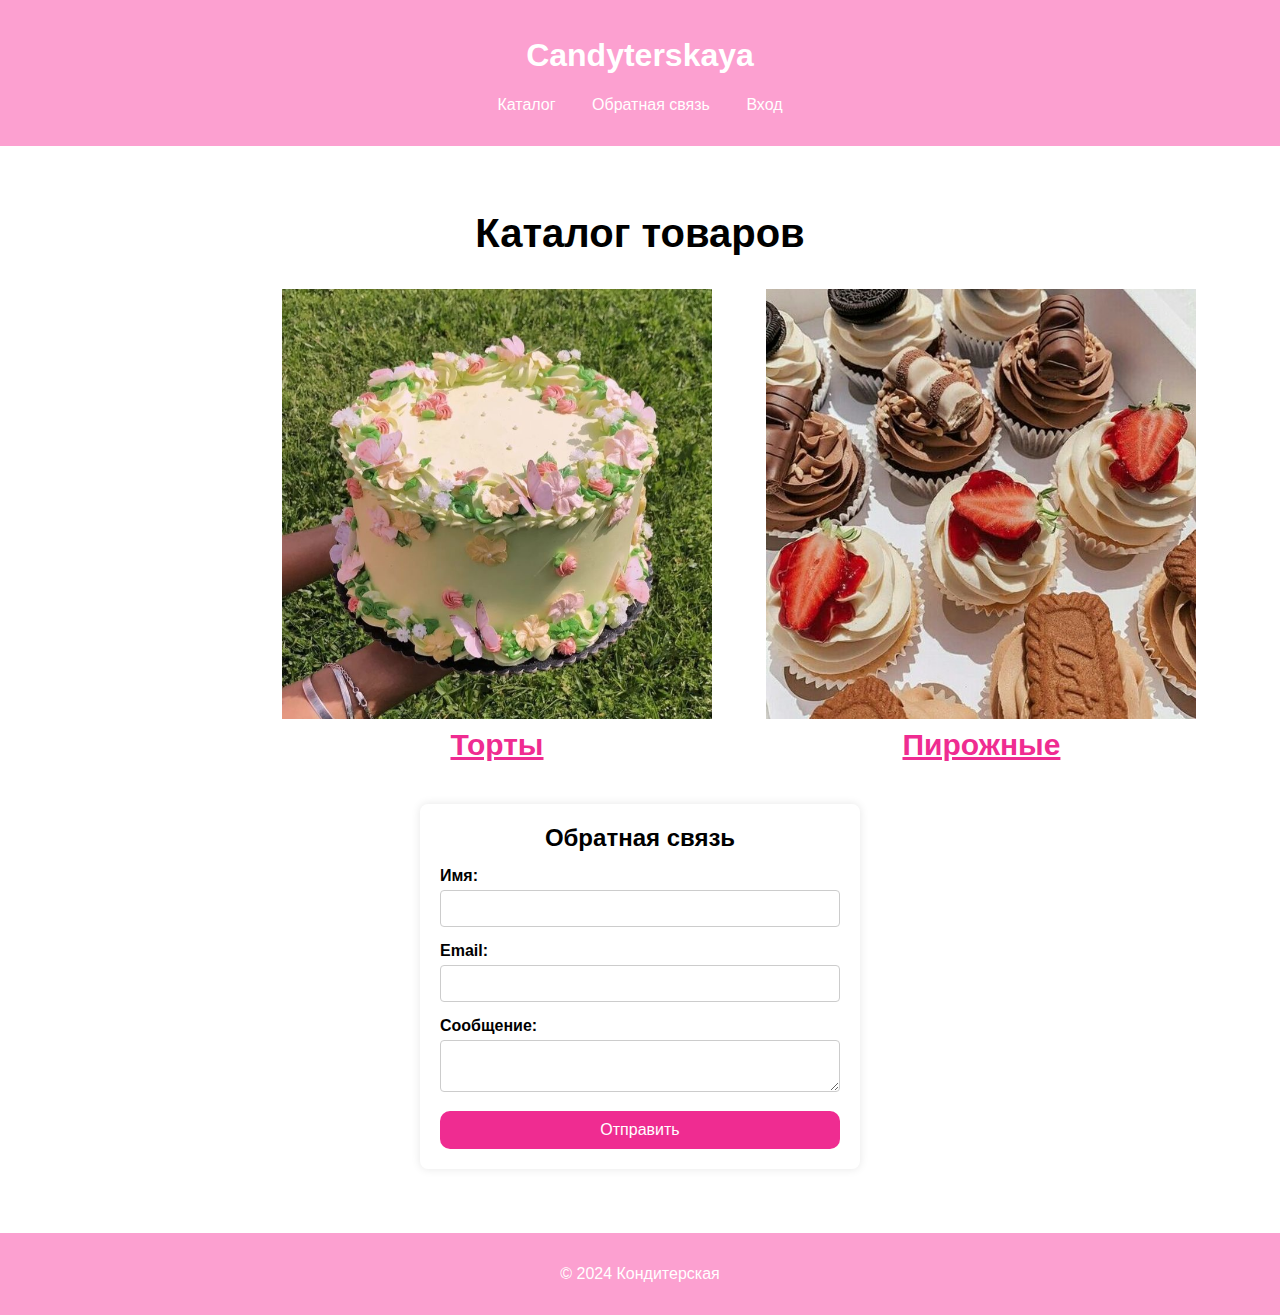
<file: index.html>
<!DOCTYPE html> 
<html lang="ru"> 
<head> 
    <meta charset="UTF-8"> 
    <meta name="viewport" content="width=device-width, initial-scale=1.0"> 
    <title>Candyterskaya</title> 
    <link rel="stylesheet" href="style.css"> 
</head> 
<body> 
    <header> 
        <h1>Candyterskaya</h1> 
        <nav> 
            <ul> 
                <li><a href="#catalog">Каталог</a></li> 
                <li><a href="#feedback">Обратная связь</a></li> 
                <li><a href="login.html" target="_self">Вход</a></li> 
            </ul> 
        </nav> 
    </header> 
 
    <main> 
        <section id="catalog"> 
            <h2>Каталог товаров</h2> 
            <div class="div1">
                <img src="tort.jpg" height="430px" width="430px" />
                <h5><a href="tort.html">Торты</a></h5>
            </div>
            <div class="div2">
                <img src="piroshnie.jpg" height="430px" width="430px"/>
                <h5><a href="piroshnie.html">Пирожные</a></h5>
            </div>
        </section> 
 
        <section id="feedback"> 
            <div class="form-container">
                <form class="contact-form"> 
                    <h2>Обратная связь</h2> 
                    <label for="name">Имя:</label> 
                    <input type="text" id="name" name="name" required> 
                    <label for="email">Email:</label> 
                    <input type="email" id="email" name="email" required> 
                    <label for="message">Сообщение:</label> 
                    <textarea id="message" name="message" required></textarea> 
                    <button type="submit">Отправить</button> 
                </form> 
            </div>
        </section> 
    </main> 
 
    <footer> 
        <p>&copy; 2024 Кондитерская</p> 
    </footer> 
 
    <script src="script.js"></script> 
</body> 
</html>
</file>
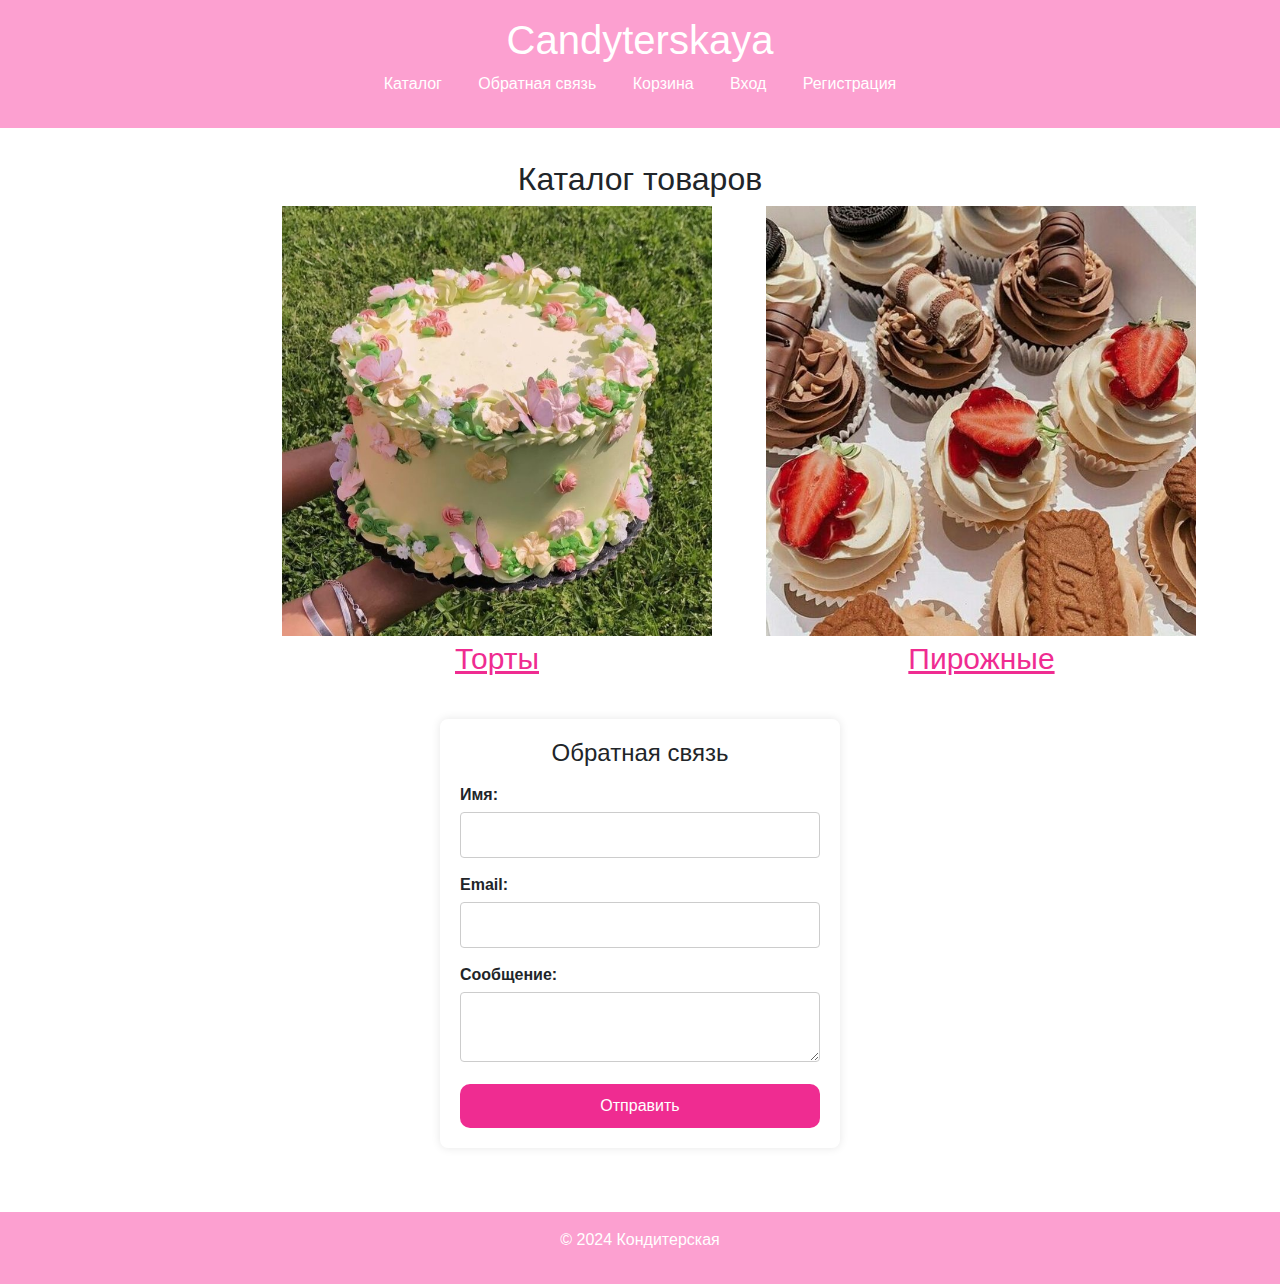
<file: index-buyer.html>
<!DOCTYPE html> 
<html lang="ru"> 
<head> 
    <meta charset="UTF-8"> 
    <meta name="viewport" content="width=device-width, initial-scale=1.0"> 
    <title>Candyterskaya</title> 
    <link rel="stylesheet" href="style.css"> 
    <link href="https://stackpath.bootstrapcdn.com/bootstrap/4.5.2/css/bootstrap.min.css" rel="stylesheet">
</head> 
<body> 
    <header> 
        <h1>Candyterskaya</h1> 
        <nav> 
            <ul> 
                <li><a href="#catalog">Каталог</a></li> 
                <li><a href="#feedback">Обратная связь</a></li> 
                <li><a href="cart.php">Корзина</a></li>
                <li><a href="login.html" target="_self">Вход</a></li> 
                <li><a href="regestretion.html" taget="_self">Регистрация</a></li>
            </ul> 
        </nav> 
    </header> 
 
    <main> 
        <section id="catalog"> 
            <h2>Каталог товаров</h2> 
            <div class="div1">
                <img src="uploads/tort.jpg" height="430px" width="430px" />
                <h5><a href="tort-buyer.php">Торты</a></h5>
            </div>
            <div class="div2">
                <img src="uploads/piroshnie.jpg" height="430px" width="430px"/>
                <h5><a href="piroshnie-buyer.php">Пирожные</a></h5>
            </div>
        </section> 
 
        <section id="feedback"> 
            <div class="form-container">
                <form class="contact-form" action="feedback.php" method="POST">
                    <h2>Обратная связь</h2> 
                    <label for="name">Имя:</label> 
                    <input type="text" id="name" name="name" required> 
                    <label for="email">Email:</label> 
                    <input type="email" id="email" name="email" required> 
                    <label for="message">Сообщение:</label> 
                    <textarea id="message" name="message" required></textarea> 
                    <button type="submit">Отправить</button> 
                </form> 
            </div>
        </section> 
    </main> 
 
    <footer> 
        <p>&copy; 2024 Кондитерская</p> 
    </footer> 
 
    <script src="add_to_cart.js"></script> 
    <script src="script.js"></script> 
</body> 
</html>
</file>
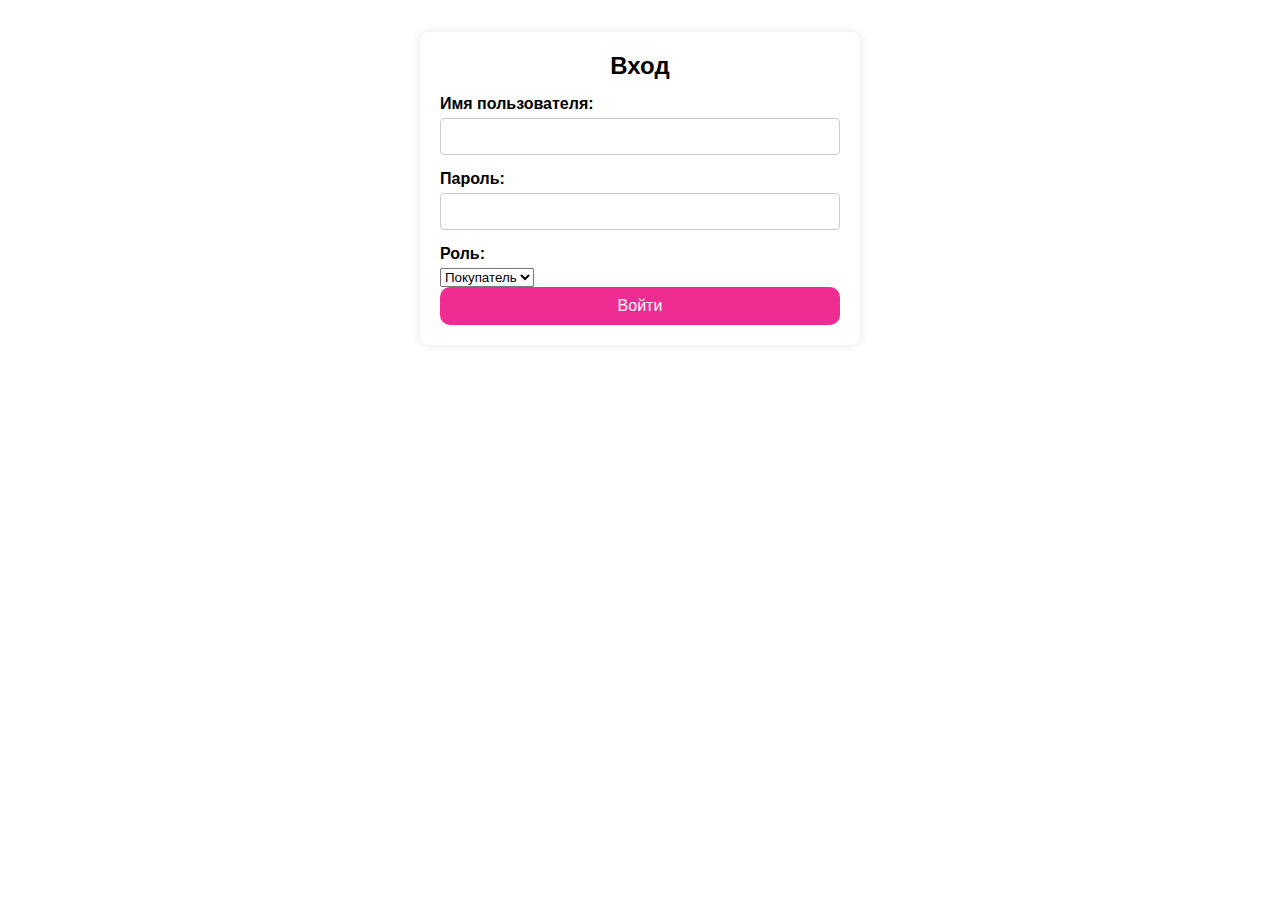
<file: login.html>
<!DOCTYPE html> 
<html lang="ru"> 
<head> 
    <meta charset="UTF-8"> 
    <meta name="viewport" content="width=device-width, initial-scale=1.0"> 
    <title>Candyterskaya</title> 
    <link rel="stylesheet" href="style.css"> 
</head> 
<body> 
    <main>
        <section id="login"> 
        <div class="login-container">
            <form class="contact-login"> 
                <h2>Вход</h2> 
                <label for="username">Имя пользователя:</label> 
                <input type="text" id="username" name="username" required> 
                <label for="password">Пароль:</label> 
                <input type="password" id="password" name="password" required> 
                <label for="role">Роль:</label> 
                <select id="role" name="role"> 
                    <option value="buyer">Покупатель</option> 
                    <option value="seller">Продавец</option> 
                </select> 
                <button type="submit">Войти</button> 
            </form> 
        </div>
        </section> 
    </main>
    
    <script src="script1.js"></script>
</body> 
</html>
</file>
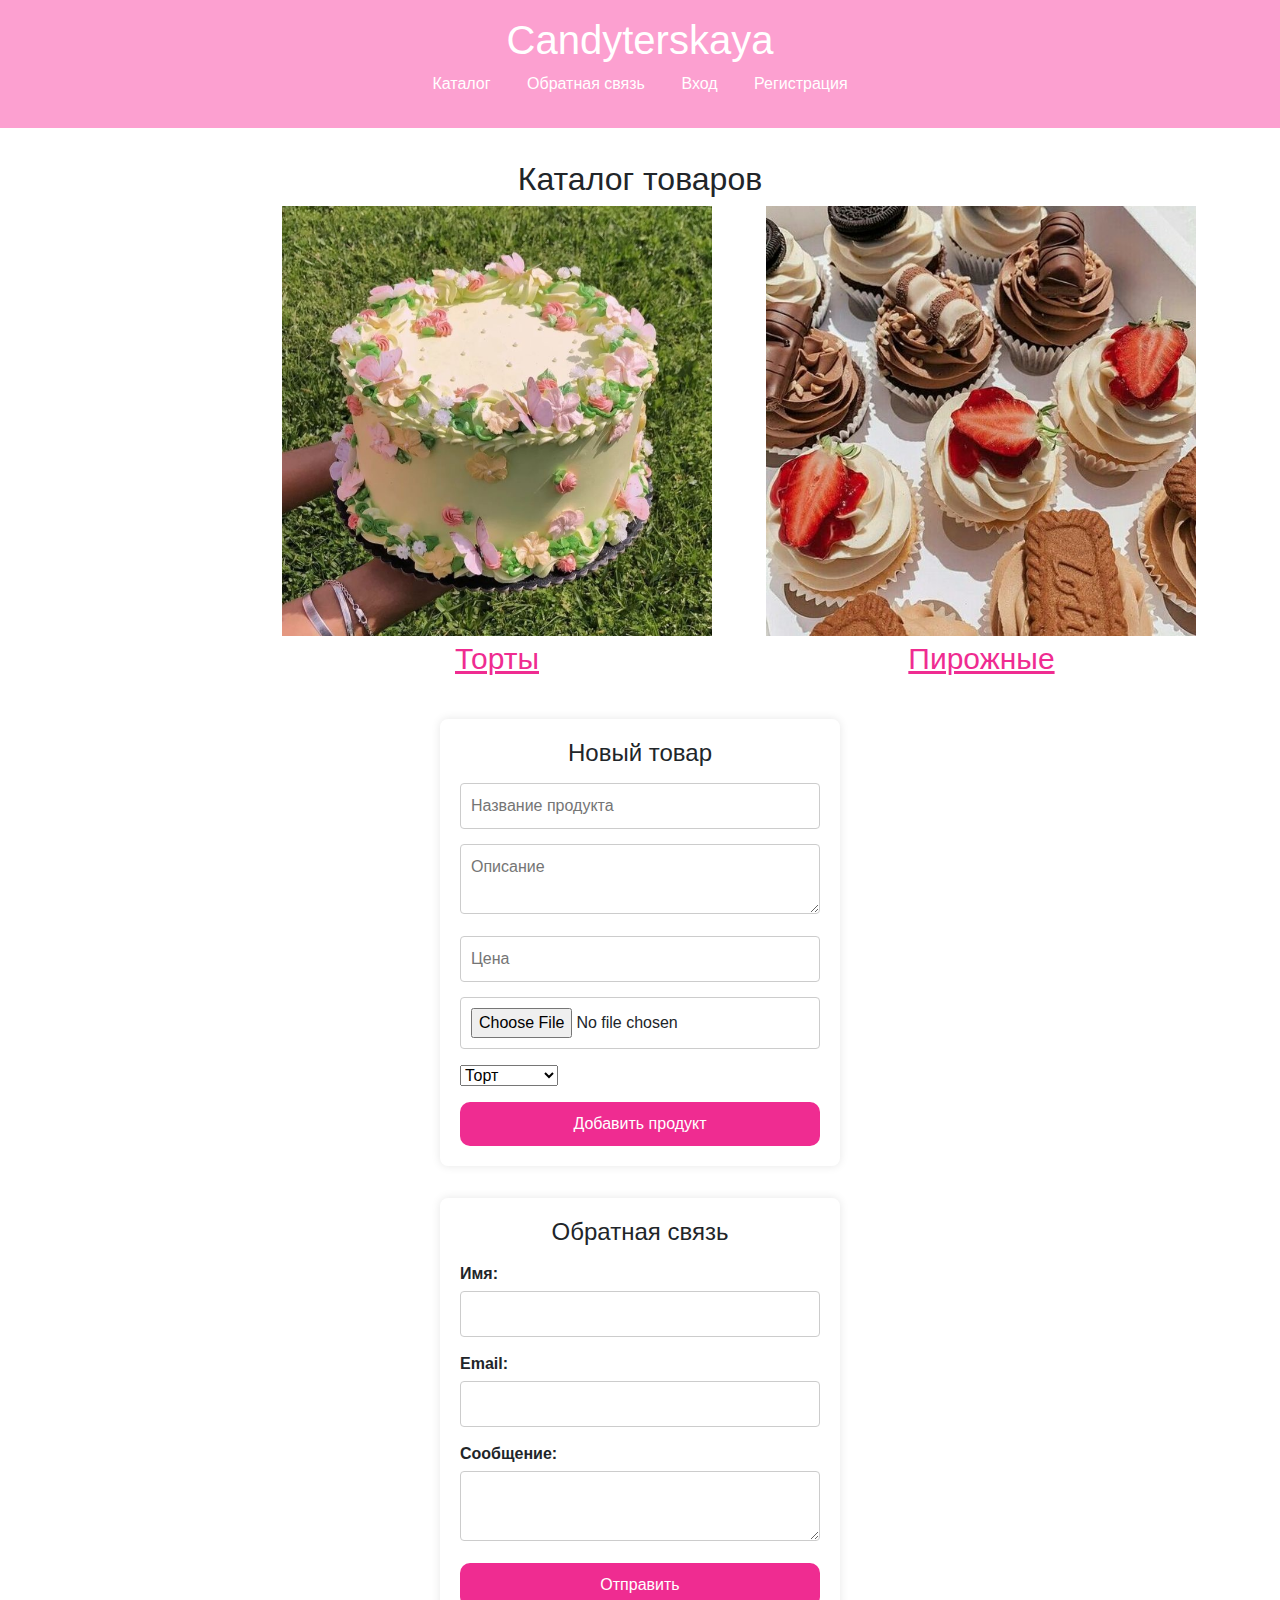
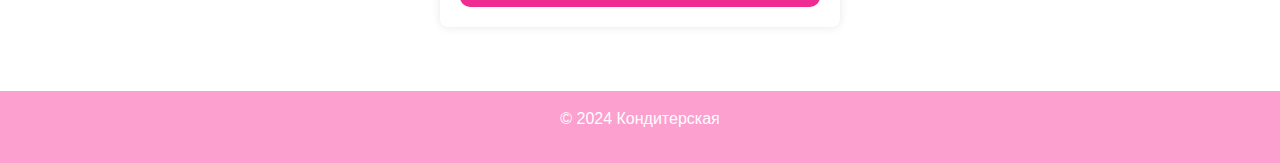
<file: seller.html>
<!DOCTYPE html> 
<html lang="ru"> 
<head> 
    <meta charset="UTF-8"> 
    <meta name="viewport" content="width=device-width, initial-scale=1.0"> 
    <title>Candyterskaya</title> 
    <link rel="stylesheet" href="style.css"> 
    <link href="https://stackpath.bootstrapcdn.com/bootstrap/4.5.2/css/bootstrap.min.css" rel="stylesheet">
</head> 
<body> 
    <header> 
        <h1>Candyterskaya</h1> 
        <nav> 
            <ul> 
                <li><a href="#catalog">Каталог</a></li> 
                <li><a href="#feedback">Обратная связь</a></li> 
                <li><a href="login.html" target="_self">Вход</a></li> 
                <li><a href="regestretion_seller.html" taget="_self">Регистрация</a></li>
            </ul> 
        </nav> 
    </header> 
 
    <main> 
        <section id="catalog"> 
            <h2>Каталог товаров</h2> 
            <div class="div1">
                <img src="uploads/tort.jpg" height="430px" width="430px" />
                <h5><a href="tort-seller.php">Торты</a></h5>
            </div>
            <div class="div2">
                <img src="uploads/piroshnie.jpg" height="430px" width="430px"/>
                <h5><a href="piroshnie-seller.php">Пирожные</a></h5>
            </div>
        </section> 

        <section>
            <div class="form-container">
                <form class="contact-form" action="add_product.php" method="POST" enctype="multipart/form-data">
                    <h2>Новый товар</h2>
                    <input type="text" name="name" placeholder="Название продукта" required>
                    <textarea name="description" placeholder="Описание" required></textarea>
                    <input type="number" name="price" placeholder="Цена" required>
                    <input type="file" name="image" required>
                    <select name="category" class="mb-3">
                        <option value="cake">Торт</option>
                        <option value="pastry">Пирожное</option>
                    </select>
                    <button type="submit">Добавить продукт</button>
                </form>
            </div>
        </section>

        <section id="feedback"> 
            <div class="form-container">
                <form class="contact-form" action="feedback.php" method="POST">
                    <h2>Обратная связь</h2> 
                    <label for="name">Имя:</label> 
                    <input type="text" id="name" name="name" required> 
                    <label for="email">Email:</label> 
                    <input type="email" id="email" name="email" required> 
                    <label for="message">Сообщение:</label> 
                    <textarea id="message" name="message" required></textarea> 
                    <button type="submit">Отправить</button> 
                </form> 
            </div>
        </section> 
    </main> 
 
    <footer> 
        <p>&copy; 2024 Кондитерская</p> 
    </footer> 
 
    <script src="script.js"></script> 
</body> 
</html>
</file>
<file: style.css>
body { 
    font-family: Arial, sans-serif; 
    margin: 0; 
    padding: 0; 
} 
 

/* Шапка */
header { 
    background-color: #fca0d0; 
    color: white; 
    padding: 1rem 0; 
    text-align: center; 
} 
 
nav ul { 
    list-style-type: none; 
    padding: 0; 
} 
 
nav ul li { 
    display: inline; 
    margin: 0 1rem; 
} 
 
nav ul li a { 
    color: white; 
    text-decoration: none; 
} 
 
main { 
    padding: 2rem; 
} 
 
section { 
    margin-bottom: 2rem; 
} 
 

/* Каталог */
h2 {
    text-align: center;
    font-size: 40px;
}
.div1{
    display: inline-block;
    margin-left: 250px;
    margin-right: 25px;
}
.div2{
    display: inline-block;
    margin-left: 25px;
}
.div1 h5{
    text-align: center;
    font-size: 30px;
    margin-top: 5px;
    margin-bottom: 10px;
}
.div1 a{
    text-decoration: underline;
    color: #ef2c91;
}
.div2 h5{
    text-align: center;
    font-size: 30px;
    margin-top: 5px;
    margin-bottom: 10px;
}
.div2 a{
    text-decoration: underline;
    color: #ef2c91;
}



/* Тортики */
.product { 
    border: 1px solid #ddd; 
    padding: 1rem; 
    margin-bottom: 1rem; 
} 

 

 /* Форма обратной связи */
.form-container {
    display: flex;
    justify-content: center;
    align-items: center;
    height: 100%;
    width: 100%;
}

.contact-form {
    background-color: #fff;
    padding: 20px;
    border-radius: 8px;
    box-shadow: 0 0 10px rgba(0, 0, 0, 0.1);
    max-width: 400px;
    width: 100%;
}

.contact-form h2 {
    margin-top: 0;
    margin-bottom: 15px;
    font-size: 24px;
    text-align: center;
}

.contact-form label {
    display: block;
    margin-bottom: 5px;
    font-weight: bold;
}

.contact-form input,
.contact-form textarea {
    width: 100%;
    padding: 10px;
    margin-bottom: 15px;
    border: 1px solid #ccc;
    border-radius: 4px;
    box-sizing: border-box;
}

.contact-form button {
    width: 100%;
    padding: 10px;
    background-color: #ef2c91;
    border: none;
    border-radius: 10px;
    color: white;
    font-size: 16px;
    cursor: pointer;

}

.contact-form button:hover {
    background-color: #ef2c91;
}


/* Авторизация входа */
.login-container {
    display: flex;
    justify-content: center;
    align-items: center;
    height: 100%;
    width: 100%;
}

.contact-login {
    background-color: #fff;
    padding: 20px;
    border-radius: 8px;
    box-shadow: 0 0 10px rgba(0, 0, 0, 0.1);
    max-width: 400px;
    width: 100%;
}

.contact-login h2 {
    margin-top: 0;
    margin-bottom: 15px;
    font-size: 24px;
    text-align: center;
}

.contact-login label {
    display: block;
    margin-bottom: 5px;
    font-weight: bold;
}

.contact-login input,
.contact-login textarea {
    width: 100%;
    padding: 10px;
    margin-bottom: 15px;
    border: 1px solid #ccc;
    border-radius: 4px;
    box-sizing: border-box;
}

.contact-login button {
    width: 100%;
    padding: 10px;
    background-color: #ef2c91;
    border: none;
    border-radius: 10px;
    color: white;
    font-size: 16px;
    cursor: pointer;
}

.contact-login button:hover {
    background-color: #ef2c91;
}



/* Авторизация регистрации */
.regestretion-container {
    display: flex;
    justify-content: center;
    align-items: center;
    height: 100%;
    width: 100%;
}

.contact-regestretion {
    background-color: #fff;
    padding: 20px;
    border-radius: 8px;
    box-shadow: 0 0 10px rgba(0, 0, 0, 0.1);
    max-width: 400px;
    width: 100%;
}

.contact-regestretion h2 {
    margin-top: 0;
    margin-bottom: 15px;
    font-size: 24px;
    text-align: center;
}

.contact-regestretion label {
    display: block;
    margin-bottom: 5px;
    font-weight: bold;
}

.contact-regestretion input,
.contact-regestretion textarea {
    width: 100%;
    padding: 10px;
    margin-bottom: 15px;
    border: 1px solid #ccc;
    border-radius: 4px;
    box-sizing: border-box;
}

.contact-regestretion button {
    width: 100%;
    padding: 10px;
    background-color: #ef2c91;
    border: none;
    border-radius: 10px;
    color: white;
    font-size: 16px;
    cursor: pointer;
}

.contact-regestretion button:hover {
    background-color: #ef2c91;
}



/* Подвал */
footer { 
    text-align: center; 
    padding: 1rem 0; 
    background-color: #fca0d0; 
    color: white; 
}
</file>
